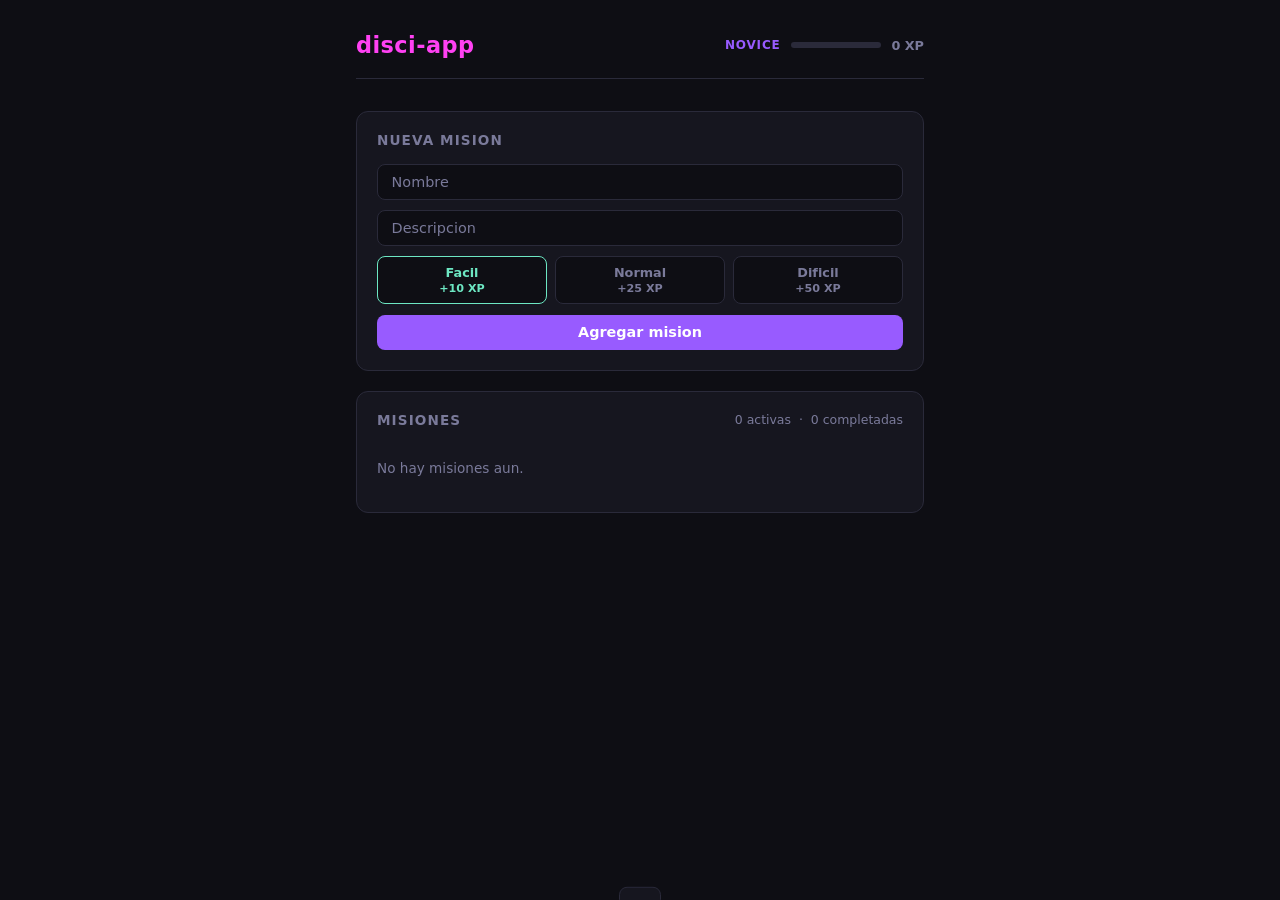
<file: index.html>
<!DOCTYPE html>
<html lang="es">
<head>
  <meta charset="UTF-8" />
  <meta name="viewport" content="width=device-width, initial-scale=1.0" />
  <title>disci-app</title>
  <link rel="stylesheet" href="style.css" />
</head>
<body>

  <div class="app">

    <header class="header">
      <h1 class="logo">disci-app</h1>
      <div class="xp-info">
        <span class="rank" id="rank-badge">Novice</span>
        <div class="xp-bar-wrap">
          <div class="xp-bar" id="xp-bar"></div>
        </div>
        <span class="xp-label"><span id="total-xp">0</span> XP</span>
      </div>
    </header>

    <main>

      <section class="card">
        <h2>Nueva Mision</h2>
        <div class="form">
          <input type="text" id="mission-name" placeholder="Nombre" />
          <input type="text" id="mission-desc" placeholder="Descripcion" />
          <div class="diff-group">
            <button class="diff-btn active" data-diff="easy"   onclick="selectDiff(this)">Facil <span>+10 XP</span></button>
            <button class="diff-btn"        data-diff="normal" onclick="selectDiff(this)">Normal <span>+25 XP</span></button>
            <button class="diff-btn"        data-diff="hard"   onclick="selectDiff(this)">Dificil <span>+50 XP</span></button>
          </div>
          <button class="submit-btn" onclick="addMission()">Agregar mision</button>
        </div>
      </section>

      <section class="card">
        <div class="list-header">
          <h2>Misiones</h2>
          <div class="counters">
            <span id="active-count">0</span> activas &nbsp;·&nbsp;
            <span id="done-count">0</span> completadas
          </div>
        </div>
        <ul class="mission-list" id="mission-list">
          <li class="empty" id="empty-state">No hay misiones aun.</li>
        </ul>
      </section>

    </main>

    <div class="toast" id="toast"></div>
  </div>

  <script src="app.js"></script>
</body>
</html>
</file>
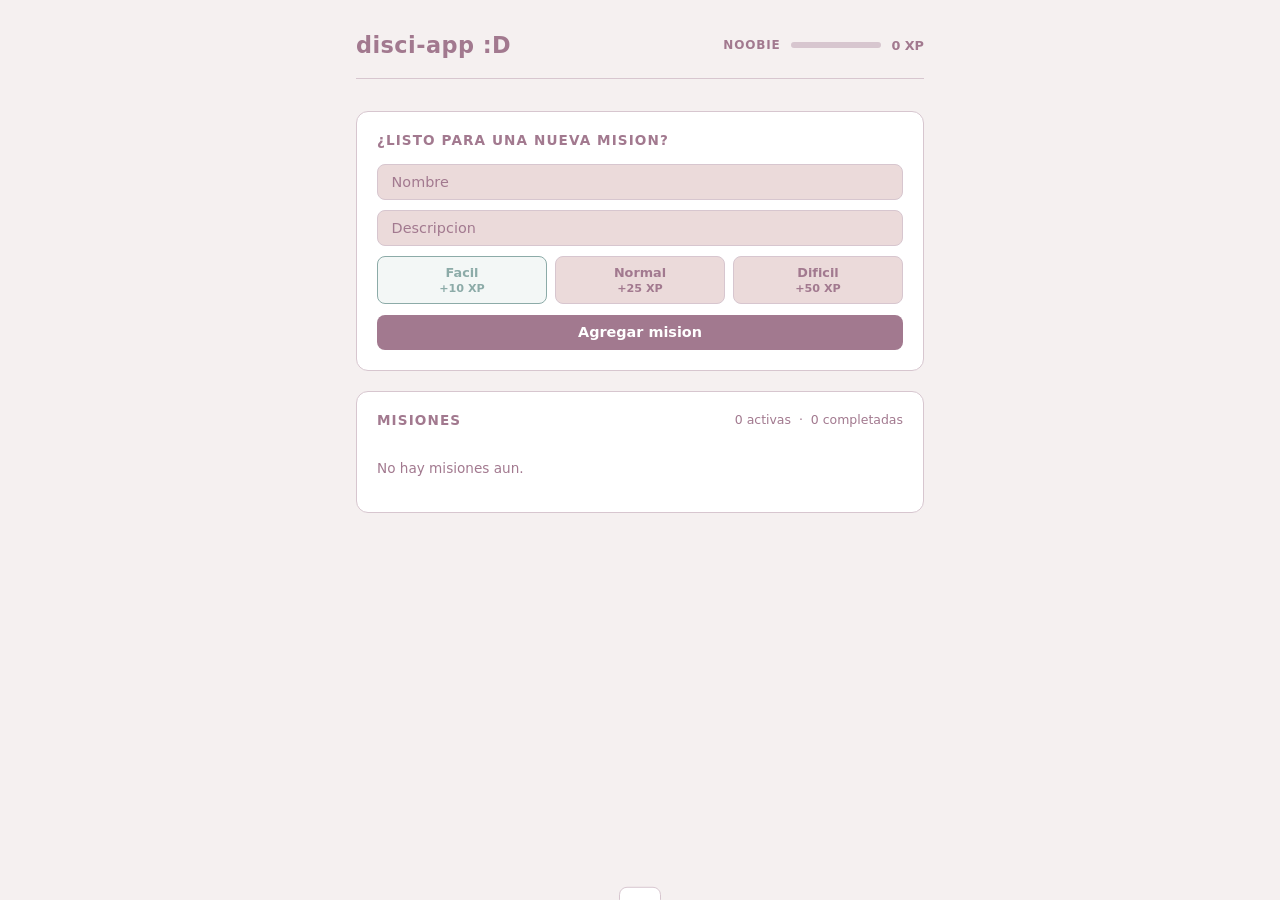
<file: src/index.html>
<!DOCTYPE html>
<html lang="es">
<head>
  <meta charset="UTF-8" />
  <meta name="viewport" content="width=device-width, initial-scale=1.0" />
  <title> disci-app :D </title>
  <link rel="stylesheet" href="style.css" />
</head>
<body>

  <div class="app">

    <header class="header">
      <h1 class="logo">disci-app :D </h1>
      <div class="xp-info">
        <span class="rank" id="rank-badge">Novice</span>
        <div class="xp-bar-wrap">
          <div class="xp-bar" id="xp-bar"></div>
        </div>
        <span class="xp-label"><span id="total-xp">0</span> XP</span>
      </div>
    </header>

    <main>

      <section class="card">
        <h2> ¿Listo para una nueva mision? </h2>
        <div class="form">
          <input type="text" id="mission-name" placeholder="Nombre" />
          <input type="text" id="mission-desc" placeholder="Descripcion" />
          <div class="diff-group">
            <button class="diff-btn active" data-diff="easy"   onclick="selectDiff(this)">Facil <span>+10 XP</span></button>
            <button class="diff-btn"        data-diff="normal" onclick="selectDiff(this)">Normal <span>+25 XP</span></button>
            <button class="diff-btn"        data-diff="hard"   onclick="selectDiff(this)">Dificil <span>+50 XP</span></button>
          </div>
          <button class="submit-btn" onclick="addMission()">Agregar mision</button>
        </div>
      </section>

      <section class="card">
        <div class="list-header">
          <h2>Misiones</h2>
          <div class="counters">
            <span id="active-count">0</span> activas &nbsp;·&nbsp;
            <span id="done-count">0</span> completadas
          </div>
        </div>
        <ul class="mission-list" id="mission-list">
          <li class="empty" id="empty-state">No hay misiones aun.</li>
        </ul>
      </section>

    </main>

    <div class="toast" id="toast"></div>
  </div>

  <script src="app.js"></script>
</body>
</html>
</file>
<file: style.css>
:root {
  --pink:   #ff41f3;
  --purple: #985bff;
  --blue:   #6ae0fe;
  --green:  #6de7c3;
  --yellow: #fec616;
  --bg:     #0e0e14;
  --surface:#16161f;
  --border: #2a2a3a;
  --text:   #f0f0f0;
  --muted:  #7a7a9a;
}

*, *::before, *::after { box-sizing: border-box; margin: 0; padding: 0; }

body {
  font-family: system-ui, sans-serif;
  background: var(--bg);
  color: var(--text);
  font-size: 15px;
}

.app {
  max-width: 600px;
  margin: 0 auto;
  padding: 2rem 1rem 4rem;
}

/* Header */
.header {
  display: flex;
  align-items: center;
  justify-content: space-between;
  gap: 1rem;
  flex-wrap: wrap;
  margin-bottom: 2rem;
  padding-bottom: 1.25rem;
  border-bottom: 1px solid var(--border);
}

.logo {
  font-size: 1.4rem;
  font-weight: 700;
  color: var(--pink);
  letter-spacing: .02em;
}

.xp-info {
  display: flex;
  align-items: center;
  gap: .65rem;
}

.rank {
  font-size: .75rem;
  font-weight: 700;
  text-transform: uppercase;
  letter-spacing: .07em;
  color: var(--purple);
}

.xp-bar-wrap {
  width: 90px;
  height: 6px;
  background: var(--border);
  border-radius: 999px;
  overflow: hidden;
}

.xp-bar {
  height: 100%;
  width: 0%;
  background: linear-gradient(90deg, var(--purple), var(--pink));
  border-radius: 999px;
  transition: width .5s ease;
}

.xp-label {
  font-size: .8rem;
  color: var(--muted);
  font-weight: 600;
}

/* Cards */
.card {
  background: var(--surface);
  border: 1px solid var(--border);
  border-radius: 12px;
  padding: 1.25rem;
  margin-bottom: 1.25rem;
}

.card h2 {
  font-size: .85rem;
  font-weight: 700;
  text-transform: uppercase;
  letter-spacing: .08em;
  color: var(--muted);
  margin-bottom: 1rem;
}

/* Form */
.form {
  display: flex;
  flex-direction: column;
  gap: .65rem;
}

input[type="text"] {
  background: var(--bg);
  border: 1px solid var(--border);
  border-radius: 8px;
  color: var(--text);
  font-family: inherit;
  font-size: .9rem;
  padding: .55rem .85rem;
  outline: none;
  width: 100%;
  transition: border-color .2s;
}

input[type="text"]:focus {
  border-color: var(--purple);
}

input::placeholder { color: var(--muted); }

/* Difficulty buttons */
.diff-group {
  display: flex;
  gap: .5rem;
}

.diff-btn {
  flex: 1;
  display: flex;
  flex-direction: column;
  align-items: center;
  gap: .15rem;
  padding: .5rem .25rem;
  background: var(--bg);
  border: 1px solid var(--border);
  border-radius: 8px;
  color: var(--muted);
  font-family: inherit;
  font-size: .8rem;
  font-weight: 600;
  cursor: pointer;
  transition: all .15s;
}

.diff-btn span {
  font-size: .7rem;
  font-weight: 700;
}

.diff-btn:hover { border-color: var(--purple); color: var(--text); }

.diff-btn.active[data-diff="easy"]   { border-color: var(--green);  color: var(--green); }
.diff-btn.active[data-diff="normal"] { border-color: var(--yellow); color: var(--yellow); }
.diff-btn.active[data-diff="hard"]   { border-color: var(--pink);   color: var(--pink); }

/* Submit */
.submit-btn {
  padding: .6rem;
  background: var(--purple);
  border: none;
  border-radius: 8px;
  color: #fff;
  font-family: inherit;
  font-size: .9rem;
  font-weight: 700;
  cursor: pointer;
  transition: opacity .15s;
}

.submit-btn:hover { opacity: .85; }

/* List header */
.list-header {
  display: flex;
  align-items: center;
  justify-content: space-between;
  margin-bottom: 1rem;
}

.list-header h2 { margin-bottom: 0; }

.counters {
  font-size: .78rem;
  color: var(--muted);
}

/* Mission list */
.mission-list {
  list-style: none;
  display: flex;
  flex-direction: column;
  gap: .6rem;
}

.empty {
  color: var(--muted);
  font-size: .85rem;
  padding: 1rem 0;
}

/* Mission item */
.mission-item {
  display: flex;
  align-items: center;
  gap: .85rem;
  padding: .75rem .9rem;
  background: var(--bg);
  border: 1px solid var(--border);
  border-radius: 8px;
  transition: border-color .2s;
}

.mission-item:hover { border-color: var(--border); }

.diff-dot {
  width: 8px;
  height: 8px;
  border-radius: 50%;
  flex-shrink: 0;
}

.diff-dot.easy   { background: var(--green); }
.diff-dot.normal { background: var(--yellow); }
.diff-dot.hard   { background: var(--pink); }

.mission-body { flex: 1; min-width: 0; }

.mission-name {
  font-weight: 600;
  font-size: .9rem;
  white-space: nowrap;
  overflow: hidden;
  text-overflow: ellipsis;
}

.mission-desc {
  font-size: .78rem;
  color: var(--muted);
  margin-top: .15rem;
  white-space: nowrap;
  overflow: hidden;
  text-overflow: ellipsis;
}

.mission-meta {
  display: flex;
  gap: .4rem;
  margin-top: .35rem;
  align-items: center;
}

.badge {
  font-size: .68rem;
  font-weight: 700;
  padding: .1rem .45rem;
  border-radius: 4px;
  text-transform: uppercase;
  letter-spacing: .05em;
}

.badge.easy   { background: rgba(109,231,195,.12); color: var(--green); }
.badge.normal { background: rgba(254,198,22,.12);  color: var(--yellow); }
.badge.hard   { background: rgba(255,65,243,.12);  color: var(--pink); }
.badge.done   { background: rgba(106,224,254,.12); color: var(--blue); }
.badge.pending{ background: rgba(255,255,255,.05); color: var(--muted); }

.xp-badge {
  font-size: .72rem;
  font-weight: 700;
  color: var(--purple);
}

/* Complete button */
.complete-btn {
  flex-shrink: 0;
  width: 28px;
  height: 28px;
  border-radius: 50%;
  border: 1px solid var(--border);
  background: transparent;
  color: var(--muted);
  font-size: .8rem;
  cursor: pointer;
  transition: all .15s;
  display: flex;
  align-items: center;
  justify-content: center;
}

.complete-btn:hover:not(:disabled) {
  border-color: var(--green);
  color: var(--green);
}

.complete-btn:disabled {
  border-color: var(--green);
  color: var(--green);
  cursor: default;
}

.mission-item.done .mission-name {
  text-decoration: line-through;
  color: var(--muted);
}

/* Toast */
.toast {
  position: fixed;
  bottom: 1.5rem;
  left: 50%;
  transform: translateX(-50%) translateY(150%);
  background: var(--surface);
  border: 1px solid var(--border);
  border-radius: 8px;
  padding: .6rem 1.25rem;
  font-size: .85rem;
  font-weight: 600;
  transition: transform .35s ease;
  z-index: 99;
  white-space: nowrap;
}

.toast.show { transform: translateX(-50%) translateY(0); }
</file>
<file: src/style.css>
:root {
  --cream:  #dfdfde;
  --mauve:  #a2798f;
  --pink:   #d7c6cf;
  --teal:   #8caba8;
  --blush:  #ebdada;
  --bg:     #f5f0f0;
  --surface:#ffffff;
  --border: #d7c6cf;
  --text:   #2e2229;
  --muted:  #a2798f;
}

*, *::before, *::after { box-sizing: border-box; margin: 0; padding: 0; }

body {
  font-family: system-ui, sans-serif;
  background: var(--bg);
  color: var(--text);
  font-size: 15px;
}

.app {
  max-width: 600px;
  margin: 0 auto;
  padding: 2rem 1rem 4rem;
}

/* Header */
.header {
  display: flex;
  align-items: center;
  justify-content: space-between;
  gap: 1rem;
  flex-wrap: wrap;
  margin-bottom: 2rem;
  padding-bottom: 1.25rem;
  border-bottom: 1px solid var(--border);
}

.logo {
  font-size: 1.4rem;
  font-weight: 700;
  color: var(--mauve);
  letter-spacing: .02em;
}

.xp-info {
  display: flex;
  align-items: center;
  gap: .65rem;
}

.rank {
  font-size: .75rem;
  font-weight: 700;
  text-transform: uppercase;
  letter-spacing: .07em;
  color: var(--mauve);
}

.xp-bar-wrap {
  width: 90px;
  height: 6px;
  background: var(--pink);
  border-radius: 999px;
  overflow: hidden;
}

.xp-bar {
  height: 100%;
  width: 0%;
  background: var(--mauve);
  border-radius: 999px;
  transition: width .5s ease;
}

.xp-label {
  font-size: .8rem;
  color: var(--muted);
  font-weight: 600;
}

/* Cards */
.card {
  background: var(--surface);
  border: 1px solid var(--border);
  border-radius: 12px;
  padding: 1.25rem;
  margin-bottom: 1.25rem;
}

.card h2 {
  font-size: .85rem;
  font-weight: 700;
  text-transform: uppercase;
  letter-spacing: .08em;
  color: var(--muted);
  margin-bottom: 1rem;
}

/* Form */
.form {
  display: flex;
  flex-direction: column;
  gap: .65rem;
}

input[type="text"] {
  background: var(--blush);
  border: 1px solid var(--border);
  border-radius: 8px;
  color: var(--text);
  font-family: inherit;
  font-size: .9rem;
  padding: .55rem .85rem;
  outline: none;
  width: 100%;
  transition: border-color .2s;
}

input[type="text"]:focus {
  border-color: var(--mauve);
}

input::placeholder { color: var(--muted); }

/* Difficulty buttons */
.diff-group {
  display: flex;
  gap: .5rem;
}

.diff-btn {
  flex: 1;
  display: flex;
  flex-direction: column;
  align-items: center;
  gap: .15rem;
  padding: .5rem .25rem;
  background: var(--blush);
  border: 1px solid var(--border);
  border-radius: 8px;
  color: var(--muted);
  font-family: inherit;
  font-size: .8rem;
  font-weight: 600;
  cursor: pointer;
  transition: all .15s;
}

.diff-btn span {
  font-size: .7rem;
  font-weight: 700;
}

.diff-btn:hover { border-color: var(--mauve); color: var(--text); }

.diff-btn.active[data-diff="easy"]   { border-color: var(--teal);  color: var(--teal);  background: rgba(140,171,168,.1); }
.diff-btn.active[data-diff="normal"] { border-color: var(--mauve); color: var(--mauve); background: rgba(162,121,143,.1); }
.diff-btn.active[data-diff="hard"]   { border-color: #8b4a6b;      color: #8b4a6b;      background: rgba(139,74,107,.08); }

/* Submit */
.submit-btn {
  padding: .6rem;
  background: var(--mauve);
  border: none;
  border-radius: 8px;
  color: #fff;
  font-family: inherit;
  font-size: .9rem;
  font-weight: 700;
  cursor: pointer;
  transition: opacity .15s;
}

.submit-btn:hover { opacity: .85; }

/* List header */
.list-header {
  display: flex;
  align-items: center;
  justify-content: space-between;
  margin-bottom: 1rem;
}

.list-header h2 { margin-bottom: 0; }

.counters {
  font-size: .78rem;
  color: var(--muted);
}

/* Mission list */
.mission-list {
  list-style: none;
  display: flex;
  flex-direction: column;
  gap: .6rem;
}

.empty {
  color: var(--muted);
  font-size: .85rem;
  padding: 1rem 0;
}

/* Mission item */
.mission-item {
  display: flex;
  align-items: center;
  gap: .85rem;
  padding: .75rem .9rem;
  background: var(--blush);
  border: 1px solid var(--border);
  border-radius: 8px;
}

.diff-dot {
  width: 8px;
  height: 8px;
  border-radius: 50%;
  flex-shrink: 0;
}

.diff-dot.easy   { background: var(--teal); }
.diff-dot.normal { background: var(--mauve); }
.diff-dot.hard   { background: #8b4a6b; }

.mission-body { flex: 1; min-width: 0; }

.mission-name {
  font-weight: 600;
  font-size: .9rem;
  white-space: nowrap;
  overflow: hidden;
  text-overflow: ellipsis;
}

.mission-desc {
  font-size: .78rem;
  color: var(--muted);
  margin-top: .15rem;
  white-space: nowrap;
  overflow: hidden;
  text-overflow: ellipsis;
}

.mission-meta {
  display: flex;
  gap: .4rem;
  margin-top: .35rem;
  align-items: center;
}

.badge {
  font-size: .68rem;
  font-weight: 700;
  padding: .1rem .45rem;
  border-radius: 4px;
  text-transform: uppercase;
  letter-spacing: .05em;
}

.badge.easy   { background: rgba(140,171,168,.15); color: var(--teal); }
.badge.normal { background: rgba(162,121,143,.15); color: var(--mauve); }
.badge.hard   { background: rgba(139,74,107,.1);   color: #8b4a6b; }
.badge.done   { background: rgba(140,171,168,.15); color: var(--teal); }
.badge.pending{ background: rgba(162,121,143,.08); color: var(--muted); }

.xp-badge {
  font-size: .72rem;
  font-weight: 700;
  color: var(--mauve);
}

/* Complete button */
.complete-btn {
  flex-shrink: 0;
  width: 28px;
  height: 28px;
  border-radius: 50%;
  border: 1px solid var(--border);
  background: transparent;
  color: var(--muted);
  font-size: .8rem;
  cursor: pointer;
  transition: all .15s;
  display: flex;
  align-items: center;
  justify-content: center;
}

.complete-btn:hover:not(:disabled) {
  border-color: var(--teal);
  color: var(--teal);
}

.complete-btn:disabled {
  border-color: var(--teal);
  color: var(--teal);
  cursor: default;
}

.mission-item.done .mission-name {
  text-decoration: line-through;
  color: var(--muted);
}

/* Toast */
.toast {
  position: fixed;
  bottom: 1.5rem;
  left: 50%;
  transform: translateX(-50%) translateY(150%);
  background: var(--surface);
  border: 1px solid var(--border);
  border-radius: 8px;
  padding: .6rem 1.25rem;
  font-size: .85rem;
  font-weight: 600;
  color: var(--text);
  transition: transform .35s ease;
  z-index: 99;
  white-space: nowrap;
}

.toast.show { transform: translateX(-50%) translateY(0); }
</file>
